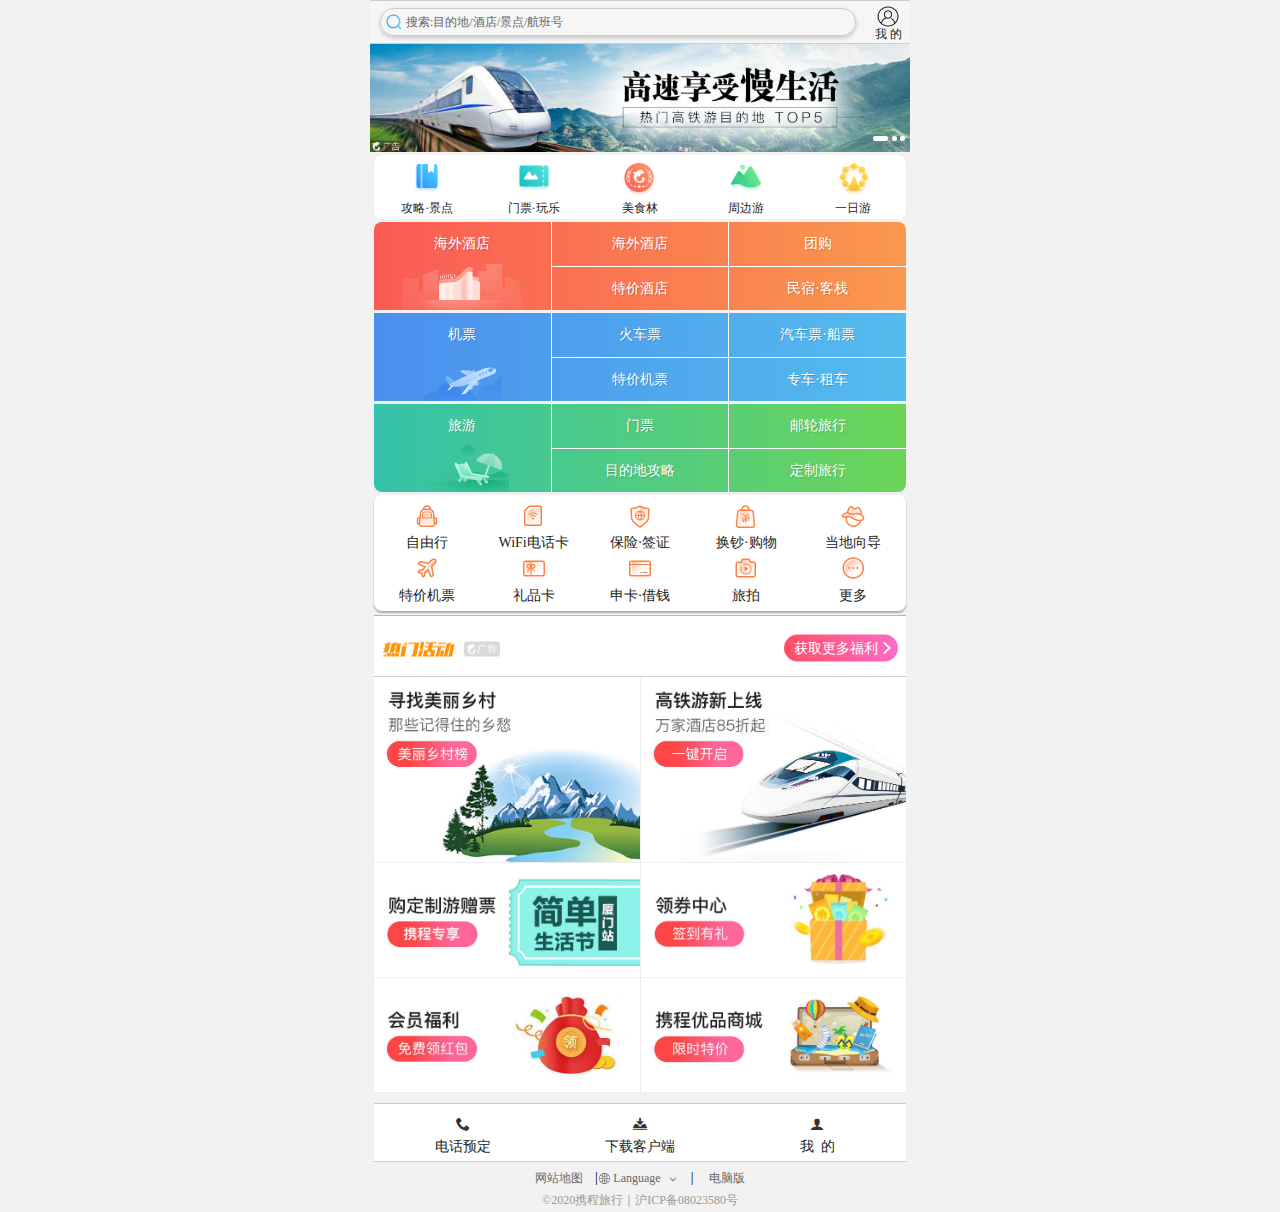
<file: Flex伸缩布局/index.html>
<!DOCTYPE html>
<html lang="en">
<head>
                                                                <!--技术选型
                                                        方案：我们采取单独制作移动页面方案
                                                        技术：布局采取flex布局-->
    <meta charset="UTF-8">
    <!--视口标签-->   <!--现在我们终于知道我们最后一个视口标签的不允许缩放了，它就可以解决移动端click单击事件不会出现300毫秒的延时-->
    <meta name="viewport" content="width=device-width, initial-scale=1.0, maximum-scale=1.0, minimum-scale=1.0, user-scalable=no">
    <!--CSS初始化样式-->
    <link rel="stylesheet" href="css/normalize.css">
    <!--引入首页样式-->
    <link rel="stylesheet" href="css/index.css">
    <!--引入我们的index.js文件-->
    <script src="js/index.js"></script>
    <title>携程在手，说走就走</title>
</head>
<body>
    <!-- 返回顶部模块 -->
    <div class="goBack"></div>
        <!--顶部搜索-->
<div class="search-index">
    <div class="search">搜索:目的地/酒店/景点/航班号</div>
    <a href="#" class="user">我 的</a>
</div>
        <!--焦点图模块-->
<div class="focus">
<!--    我们的轮播图都是用ul 和 li来布局的-->
    <ul>
        <!--这就是我们移动端不一样的地方，我们要拖动图片，我们拖动第一张往左拖动的时候，最后一张图片应该露出来，所以最后一张图片也应该复制到前面去-->
        <li><img src="upload/focus3.jpg" alt=""></li>
        <li><img src="upload/focus1.jpg" alt=""></li>
        <li><img src="upload/focus2.jpg" alt=""></li>
        <li><img src="upload/focus3.jpg" alt=""></li>
        <li><img src="upload/focus1.jpg" alt=""></li>
    </ul>
    <!--小圆点-->
    <ol>
        <li class="current"></li>
        <li></li>
        <li></li>
    </ol>
</div>
    <!--局部导航栏-->
<ul class="local-nav">
    <li> <!--title属性，鼠标放在a上会有提示-->
        <a href="#" title="攻略·景点">
            <span class="local-nav-icon-icon1"></span>
            <span>攻略·景点</span>
        </a>
    </li>
    <li> <!--title属性，鼠标放在a上会有提示-->
        <a href="#" title="门票·玩乐">
            <span class="local-nav-icon-icon2"></span>
            <span>门票·玩乐</span>
        </a>
    </li>
    <li> <!--title属性，鼠标放在a上会有提示-->
        <a href="#" title="美食林">
            <span class="local-nav-icon-icon3"></span>
            <span>美食林</span>
        </a>
    </li>
    <li> <!--title属性，鼠标放在a上会有提示-->
        <a href="#" title="周边游">
            <span class="local-nav-icon-icon4"></span>
            <span>周边游</span>
        </a>
    </li>
    <li> <!--title属性，鼠标放在a上会有提示-->
        <a href="#" title="一日游">
            <span class="local-nav-icon-icon5"></span>
            <span>一日游</span>
        </a>
    </li>
</ul>

    <!--主导航栏-->
<nav>
    <div class="nav-common">
        <div class="nav-items">
            <a href="#" title="海外酒店">海外酒店</a>
        </div>
        <div class="nav-items">
            <a href="#" title="海外酒店">海外酒店</a>
            <a href="#" title="特价酒店">特价酒店</a>
        </div>
        <div class="nav-items">
            <a href="#" title="团购">团购</a>
            <a href="#" title="民宿·客栈">民宿·客栈</a>
        </div>
    </div>
    <div class="nav-common">
        <div class="nav-items">
            <a href="#" title="机票">机票</a>
        </div>
        <div class="nav-items">
            <a href="#" title="火车票">火车票</a>
            <a href="#">特价机票</a>
        </div>
        <div class="nav-items">
            <a href="#" title="汽车票·船票">汽车票·船票</a>
            <a href="#" title="专车·租车">专车·租车</a>
        </div>
    </div>
    <div class="nav-common">
        <div class="nav-items">
            <a href="#" title="旅游">旅游</a>
        </div>
        <div class="nav-items">
            <a href="#" title="门票">门票</a>
            <a href="#" title="目的地攻略">目的地攻略</a>
        </div>
        <div class="nav-items">
            <a href="#" title="邮轮旅行">邮轮旅行</a>
            <a href="#" title="定制旅行">定制旅行</a>
        </div>
    </div>
</nav>
        <ul class="subnav-entry">
            <li>
                <a href="#" title="自由行">
                    <span class="subnav-entry-icon-icon1"></span>
                    <span>自由行</span>
                </a>
            </li>
            <li>
                <a href="#" title="WiFi电话卡">
                    <span class="subnav-entry-icon-icon2"></span>
                    <span>WiFi电话卡</span>
                </a>
            </li>
            <li>
                <a href="#" title="保险·签证">
                    <span class="subnav-entry-icon-icon3"></span>
                    <span>保险·签证</span>
                </a>
            </li>
            <li>
                <a href="#" title="换钞·购物">
                    <span class="subnav-entry-icon-icon4"></span>
                    <span>换钞·购物</span>
                </a>
            </li>
            <li>
                <a href="#" title="当地向导">
                    <span class="subnav-entry-icon-icon5"></span>
                    <span>当地向导</span>
                </a>
            </li>
            <li>
                <a href="#" title="特价机票">
                    <span class="subnav-entry-icon-icon6"></span>
                    <span>特价机票</span>
                </a>
            </li>
            <li>
                <a href="#" title="礼品卡">
                    <span class="subnav-entry-icon-icon7"></span>
                    <span>礼品卡</span>
                </a>
            </li>
            <li>
                <a href="#">
                    <span class="subnav-entry-icon-icon8"></span>
                    <span>申卡·借钱</span>
                </a>
            </li>
            <li>
                <a href="#" title="旅拍">
                    <span class="subnav-entry-icon-icon9"></span>
                    <span>旅拍</span>
                </a>
            </li>
            <li>
                <a href="#" title="更多">
                    <span class="subnav-entry-icon-icon10"></span>
                    <span>更多</span>
                </a>
            </li>
        </ul>

            <!--销售模块-->
<div class="sales-box">
    <div class="sales-hd">
        <!--这里面放了个 h2 标签只是一个网站优化标签的作用，里面添上内容把它隐藏就可以了-->
        <h2>热门活动</h2>
        <a href="#" class="more">获取更多福利</a>
    </div>
    <div class="sales-bd">
        <div class="row">
            <a href="#"><img src="upload/pic1.jpg"></a>
            <a href="#"><img src="upload/pic2.jpg"></a>
        </div>
        <div class="row">
            <a href="#"><img src="upload/pic3.jpg"></a>
            <a href="#"><img src="upload/pic4.jpg"></a>
        </div>
        <div class="row">
            <a href="#"><img src="upload/pic5.jpg"></a>
            <a href="#"><img src="upload/pic6.jpg"></a>
        </div>
    </div>
</div>
<div class="tool-box">
    <div class="tool-cn">
        <a href="#">
            <span></span>
            <span>电话预定</span>
        </a>
        <a href="#">
            <span></span>
            <span>下载客户端</span>
        </a>
        <a href="#">
            <span></span>
            <span>我 的</span>
        </a>
    </div>
    <div class="tool-ver">
        <!--小竖线的两种做法，第一我们可以放个span盒子span里面放 | 然后给span一个左右padding值，就可以撑开了
                         第二我们可以给a标签一个 右边框   或者是定位都可以-->
        <a href="#">网站地图</a><span>|</span>
        <a href="#" class="two">Language </a><span>|</span>
        <a href="#">电脑版</a>
        <p>©2020携程旅行｜沪ICP备08023580号</p>
    </div>
</div>
</body>
</html>
</file>
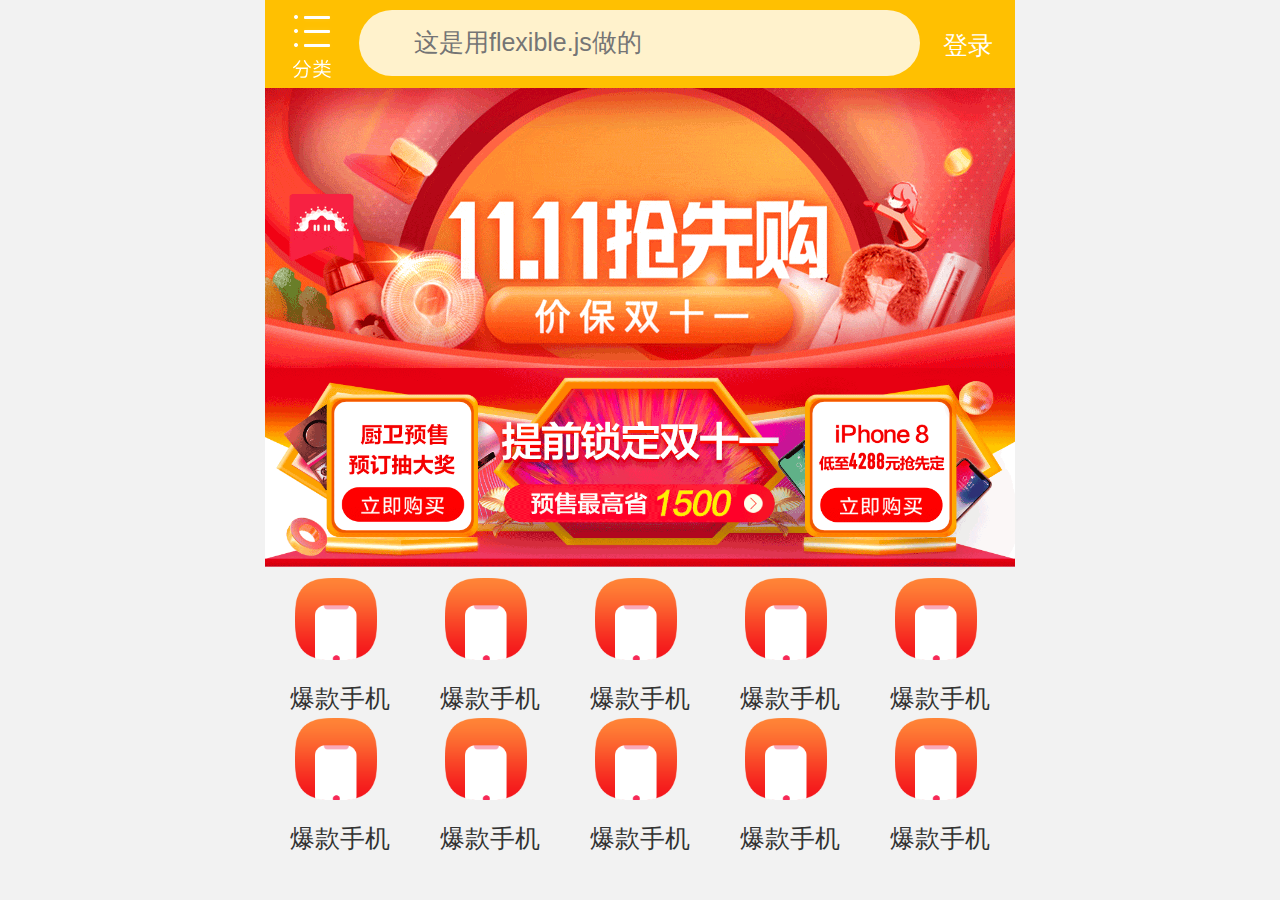
<file: rem布局/flexible.js + rem/index.html>
<!DOCTYPE html>
<html lang="en">
<!--简洁高效的rem适配方案flexible.js  -->
<!--·手机淘宝团队出的简洁高效 移动端适配库-->
<!--·我们再也不需要在写不同屏幕的媒体查询，因为里面js做了处理-->
<!--·它的原理是把当前设备划分为10等份，但是不同设备下，比例还是一致的-->
<!--·我们要做的，就是确定好我们当前设备的html 文字大小就可以了-->
<!--·比如当前设计稿是750px，那么我们只需要把html文字大小设置为 75px（750px / 10）就可以-->
<!--·里面页面元素rem值：页面元素的px值 / 75-->
<!--·剩余的，让flexible.js来去算   github地址：https://github.com/amfe/lib-flexible-->

<!--1.技术选型-->
<!--方案：我们采取单独制作移动页面方案-->
<!--技术：布局采取rem适配布局2（flexible.js + rem）-->
<!--设计图：本设计图采用750px设计尺寸-->

<!--2.搭建相关文件夹结构-->

<!--3.引入我们的视口标签还有js文件-->

<!--4.body样式-->

<!--5. VScode px 转换 rem 插件 cssrem-->
<!--首先去扩展库里 安装  cssrem-->
<!--我们要想更改html：font-size就要在在左下角的设置里面点进去，搜索 cssrem 更改里面数值就可以了-->

<head>
    <meta charset="UTF-8">
    <!--    引入移动端需要的视口标签-->
    <meta name="viewport" content="width=device-width, initial-scale=1.0,maximum-scale=1.0, minimum-scale=1.0 user-scalable=0">
    <title>Title</title>
    <!--    引入移动端初始化样式-->
    <link rel="stylesheet" href="css/normalize.css">
    <!--    引入首页初始化样式-->
    <link rel="stylesheet" href="css/index.css">
    <!--    引入 flexible.js （主要帮助我们判断出现不同大小屏幕的时候自动划分十等份）-->
    <script src="js/flexible.js"></script>
    <!--当我们打开页面的时候，我的浏览器宽度是1536px，右键检查就会发现，html的font-size是453.6px，打开其他屏幕也是一样的，说明js文件引入成功-->
</head>

<body>
    <!-- 顶部导航栏 -->
    <div class="search-content">
        <a href="#" class="classify"></a>
        <div class="search">
            <form action="">
                <input type="search" placeholder="这是用flexible.js做的">
            </form>
        </div>
        <a href="#" class="login">登录</a>
    </div>
    <!-- banner -->
    <div class="banner">
        <img src="upload/banner.gif" alt="">
    </div>
    <!-- 广告部分 -->
    <div class="ad">
        <a href="#"><img src="upload/ad1.gif" alt=""></a>
        <a href="#"> <img src="upload/ad2.gif" alt=""></a>
        <a href="#"> <img src="upload/ad3.gif" alt=""></a>
    </div>
    <!-- nav -->
    <!-- 不要把 nav标签 和 div class=nav 弄混了 -->
    <nav>
        <a href="#">
            <img src="upload/nav1.png" alt="">
            <span>爆款手机</span>
        </a>
        <a href="#">
            <img src="upload/nav1.png" alt="">
            <span>爆款手机</span>
        </a>
        <a href="#">
            <img src="upload/nav1.png" alt="">
            <span>爆款手机</span>
        </a>
        <a href="#">
            <img src="upload/nav1.png" alt="">
            <span>爆款手机</span>
        </a>
        <a href="#">
            <img src="upload/nav1.png" alt="">
            <span>爆款手机</span>
        </a>
        <a href="#">
            <img src="upload/nav1.png" alt="">
            <span>爆款手机</span>
        </a>
        <a href="#">
            <img src="upload/nav1.png" alt="">
            <span>爆款手机</span>
        </a>
        <a href="#">
            <img src="upload/nav1.png" alt="">
            <span>爆款手机</span>
        </a>
        <a href="#">
            <img src="upload/nav1.png" alt="">
            <span>爆款手机</span>
        </a>
        <a href="#">
            <img src="upload/nav1.png" alt="">
            <span>爆款手机</span>
        </a>
    </nav>
</body>

</html>
</file>
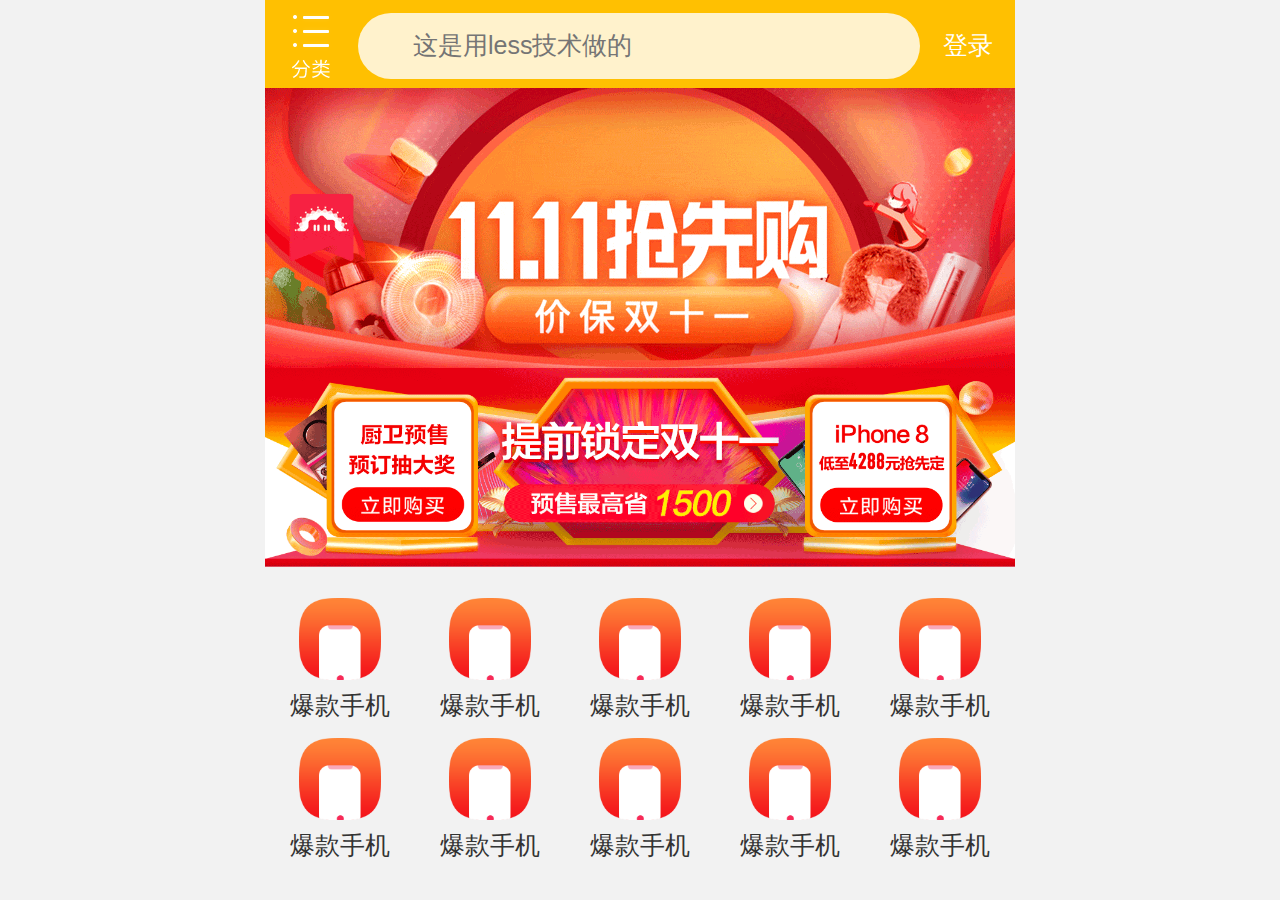
<file: rem布局/媒体查询 + less + rem/index.html>
<!DOCTYPE html>
<html lang="en">
<!-- 1.技术选型-->
<!--方案：我们采取单独制作移动页面方案-->
<!--技术：布局采取 rem 适配布局（媒体查询 + less + rem）-->
<!--设计图：本设计图采用750px 设计尺寸-->

<!--2.搭建相关文件夹结构-->

<!-- 3.设置视口标签以及引入移动端初始化样式-->

<!--4.设置公共 common.less 文件-->
<!--1.新建 common.less   设置好最常见的屏幕尺寸，利用媒体查询设置不同的html字体大小，因为除了首页其他页面也需要-->
<!--2.我们关心的尺寸有 320px、360px、375px（iPhone6/7/8）、384px、400px（OPPO R11 Plus）、414px、424px、480px、540px、720px、750px-->
<!--3.划分的份数我们定为15等份-->
<!--4.因为我们PC端也可以打开我们苏宁移动端首页，我们默认html字体大小为 50px，主要这句话写到最上面-->


<!--5.新建 index.less文件
                                                    1.新建index.less 这里面写首页的样式
                                                    2.将刚才设置好的common.less引入到index.less里面
                                         语法如下：在 index.less 中导入 common.less文件   @import "common"
                                                    3.生成index.css引入到 index.html里面，这样就不用引入 common.css了  -->

<head>
    <meta charset="UTF-8">
    <meta name="viewport" content="width=device-width, initial-scale=1.0, maximum-scale=1.0, minimum-scale=1.0, user-scalable-scale=0">
    <title>Title</title>
    <link rel="stylesheet" href="css/normalize.css">
    <link rel="stylesheet" href="css/index.css">
</head>

<body>
    <!--顶部搜索框-->
    <div class="search-content">
        <!--用我们flex布局，左右盒子用rem写死，中间flex：1自适应宽度就可以了-->
        <a href="#" class="classify"></a>
        <div class="search">
            <!--有了 input  就要用form表单包起来-->
            <form action="">
                <!-- 注意！注意！注意！  因为是搜索框，所以type类型一定是 search -->
                <input type="search" value="这是用less技术做的">
            </form>
        </div>
        <a href="#" class="login">登录</a>
    </div>
    <!-- banner 部分 -->
    <div class="banner">
        <img src="upload/banner.gif">
    </div>
    <!-- 广告 ad -->
    <div class="ad">
        <a href="#"><img src="upload/ad1.gif" alt=""></a>
        <a href="#"><img src="upload/ad2.gif" alt=""></a>
        <a href="#"><img src="upload/ad3.gif" alt=""></a>
    </div>
    <!-- nav -->
    <nav>
        <a href="#">
            <img src="images/nav1.png" alt="">
            <span>爆款手机</span>
        </a>
        <a href="#">
            <img src="images/nav1.png" alt="">
            <span>爆款手机</span>
        </a>
        <a href="#">
            <img src="images/nav1.png" alt="">
            <span>爆款手机</span>
        </a>
        <a href="#">
            <img src="images/nav1.png" alt="">
            <span>爆款手机</span>
        </a>
        <a href="#">
            <img src="images/nav1.png" alt="">
            <span>爆款手机</span>
        </a>
        <a href="#">
            <img src="images/nav1.png" alt="">
            <span>爆款手机</span>
        </a>
        <a href="#">
            <img src="images/nav1.png" alt="">
            <span>爆款手机</span>
        </a>
        <a href="#">
            <img src="images/nav1.png" alt="">
            <span>爆款手机</span>
        </a>
        <a href="#">
            <img src="images/nav1.png" alt="">
            <span>爆款手机</span>
        </a>
        <a href="#">
            <img src="images/nav1.png" alt="">
            <span>爆款手机</span>
        </a>
    </nav>
</body>

</html>
</file>
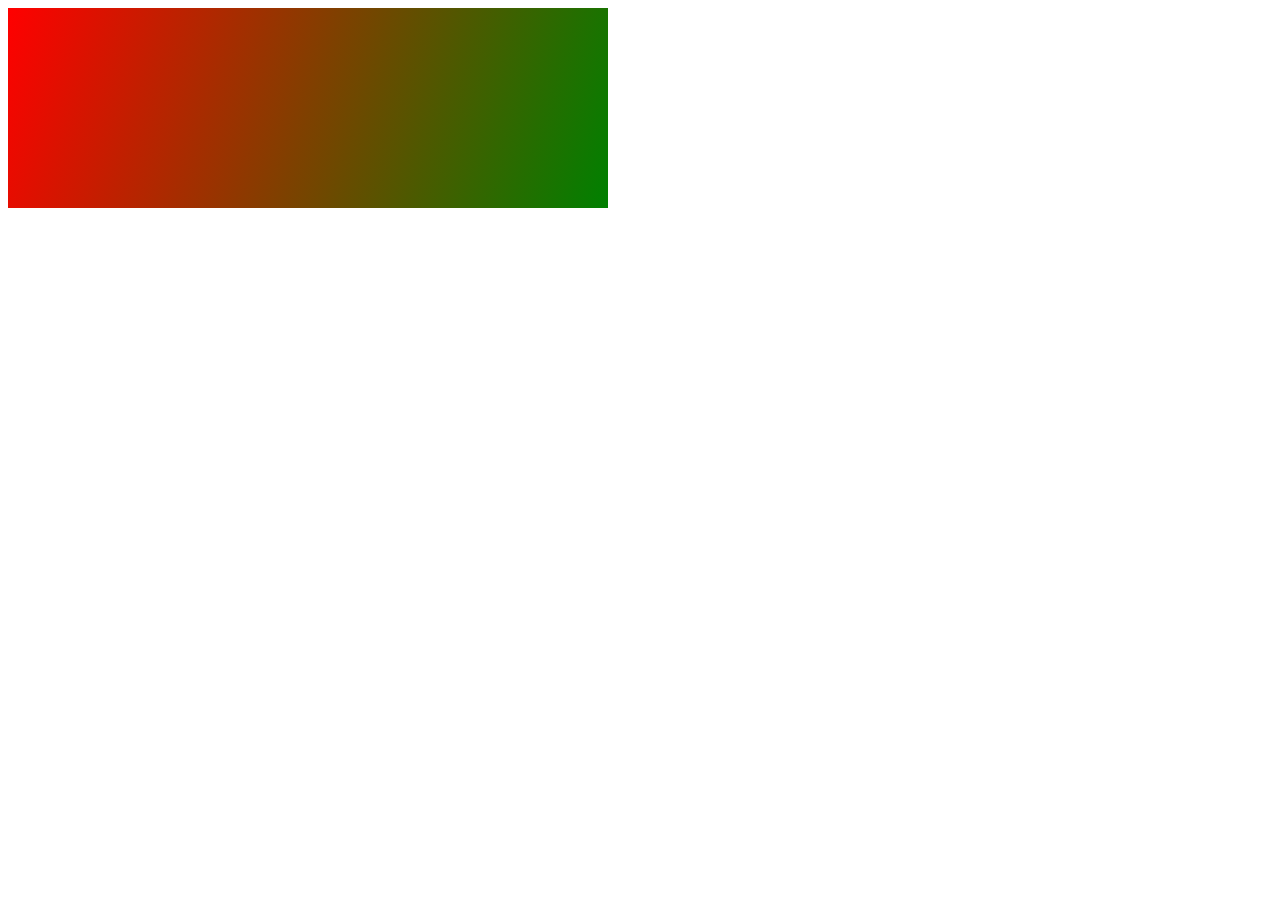
<file: Flex伸缩布局/背景线性渐变.html>
<!DOCTYPE html>
<html lang="en">
<head>
    <meta charset="UTF-8">
    <title>Title</title>
                                                                       <!--背景线性渐变-->
                                            <!--语法 background：-webkit-linear-gradient（起始方向，颜色1，颜色2）；-->
                                                        <!--背景渐变必须添加浏览器私有前缀
                                                        起始方向可以是：方位名词 或者 度数 如果省略默认就是 top-->
    <style>
        div {
            width: 600px;
            height: 200px;
           /* 背景渐变的属性必须加上浏览器私有前缀，现在浏览器支持情况不是很好*/
            /*background: -webkit-linear-gradient(left, red , green);*/

            /*如果不写方位名词，默认的就是从上面往下渐变*/
            /*background: -webkit-linear-gradient(red,green);*/

            /*从左上角到开始渐变*/
            background: -webkit-linear-gradient(top left, red , green );
        }
    </style>
</head>
<body>
<div></div>
</body>
</html>
</file>
<file: Flex伸缩布局/css/index.css>
body {
    max-width: 540px;
    /*最小宽度我们一般都设为320px，因为现在手机分辨率最小是320都很少见了*/
    min-width: 320px;
    margin: 0 auto;
    color: #000;
    background: #f2f2f2;
    /*不会出现水平滚动条*/
    overflow-x: hidden;
    /*清除移动端点击的底色效果*/
    -webkit-tap-highlight-color: transparent;
    font: 400 14px/1.5 Tahoma,"Lucida Grande",Verdana,"Microsoft Yahei",STXihei,hei;
}
@font-face {
    font-family: 'icomoon';
    src:  url('../fonts/icomoon.eot?x4yrb');
    src:  url('../fonts/icomoon.eot?x4yrb#iefix') format('embedded-opentype'),
    url('../fonts/icomoon.ttf?x4yrb') format('truetype'),
    url('../fonts/icomoon.woff?x4yrb') format('woff'),
    url('../fonts/icomoon.svg?x4yrb#icomoon') format('svg');
    font-weight: normal;
    font-style: normal;
    font-display: block;
}

ul {
    margin: 0;
    padding: 0;
    list-style: none;
}
img {
    vertical-align: middle;
}
a {
    text-decoration: none;
    color: #222;
}
div {
    box-sizing: border-box;
}
.search-index {
    /*保证我们顶部搜索框层级最高*/
    z-index: 999;
    display: flex;
    /*固定定位跟父级没有关系，它是以屏幕为准的，要给它重新加上最大宽度，最小宽度，并利用定位居中办法将它定到中间来*/
    position: fixed;
    top: 0;
    /*定位的盒子居中办法*/
    left: 50%;
        /*兼容老版本浏览器*/
    -webkit-transform: translateX(-50%);
    transform: translateX(-50%);
    min-width: 320px;
    max-width: 540px;
    /*固定定位的盒子一定要给宽高啊*/
    width: 100%;
    height: 44px;
    background-color: #f6f6f6;
    border-top: 1px solid #ccc;
    border-bottom: 1px solid #ccc;
}
.search {
    position: relative;
    flex: 1;
    height: 28px;
    /*行高等于高是让文字居中的，但是我们的高不是28px，有2px边框被算到里面了*/
    line-height: 26px;
    width: 477px;
    border: 1px solid #ccc;
    border-radius: 15px;
    box-shadow: 0 2px 4px rgba(0,0,0,.2);
    margin: 7px 10px;
    padding:  0 25px;
    font-size: 12px;
    color: #666;
}
.search::before {
    /*绝对定位的盒子不占位置，可以在后面放内容*/
    position: absolute;
    top: 5px;
    left: 5px;
    content: "";
    width: 15px;
    height: 15px;
    background: url("../img/sprite1.15.png") no-repeat 0 0;
    background-size: 22px auto;
}
.user {
    /*a是行内元素，指定宽高是没有效果的*/
    width: 44px;
    height: 44px;
    font-size: 12px;
    text-align: center;
    color: #222;
}
.user::before {
    /*伪元素必写属性*/
    content: "";
    /*伪元素是行内元素，要转换为行内快*/
    display: block;
    width: 22px;
    height: 22px;
    /*background: url("../img/sprite.png") no-repeat -58px -309px;
    background-size: 104px auto;*/
    background: url("../img/sprite1.15.png") no-repeat 0 -77px;
    background-size: 22px 123px;
    /*给下面指定一个负值，下面的文字就会上来了*/
    margin: 4px auto -2px;
}
    /*goback*/
.goBack {
    display: none;
    position: fixed;
    bottom: 140px;
    right: 20px;
    background: url("../img/back.png") no-repeat;
    width: 38px;
    height: 38px;
    /*背景图缩放*/
    background-size: 38px 38px;
}
.focus {
    /*溢出隐藏左右图片*/
    overflow: hidden;
    position: relative;
    padding-top: 44px;
}
.focus ul {
    /*我没高度，我里面的孩子还浮动了，所以就要给它清除浮动*/
    overflow: hidden;
    width: 500%;
    /*再让我们ul向左走100%，让我们的第一张图片漏出来*/  /*让ul左边走屏幕的宽度*/
    margin-left: -100%;
}
.focus ul li {
    /*因为我们图片默认是父亲有多宽我就有多宽，所以ul设置500，我们的li一开始还没跟宽度，所以它也会是百分之500，所以我们就用移动端的百分比布局每个占20就可以了*/
    float: left;
    width: 20%;
}
.focus img {
    /*因为上面的盒子是固定定位不占位置，所以图片上边的地方是被上面的盒子盖住了，我们用margin或者padding移下来就好了*/
    width: 100%;
}
.focus ol {
    position: absolute;
    bottom: 5px;
    right: 5px;
    /*清除ol默认的外边距*/
    margin: 0;
}
.focus ol li {
    /*转换为行内块，这样就不用再浮动了*/
    display: inline-block;
    list-style: none;
    width: 5px;
    height: 5px;
    background-color: #fff;
    border-radius: 2px;
    /*让我们的小圆点也有一个过渡效果*/
    transition: all .3s;
}
.focus ol li.current {
    width: 15px;
}
.local-nav {
    display: flex;
    border-radius: 8px;
    height: 64px;
    background-color: #fff;
    margin: 3px 4px;
}
.local-nav li {
    flex: 1;
}
.local-nav a {
    /*每个盒子里的上下布局我们可以放两个span，一个放图片，一个放文字，记得要给它的父亲转换为flex，因为默认主轴是X轴，要想竖着排列，就要把主轴转换为y轴，然后再把侧轴x轴居中就可以了*/
    display: flex;
    flex-direction: column;
    /*侧轴居中对齐，因为是单行*/
    align-items: center;
    font-size: 12px;
}
/*用属性选择器做更方便*/
.local-nav li [class^=local-nav-icon]{
    width: 40px;
    height: 36px;
    background: url("../img/sprite3.png") no-repeat 0 -7px;
    background-size: 40px auto;
    margin-top: 8px;

}
.local-nav li .local-nav-icon-icon2 {
    background-position: 0 -47px;
}
.local-nav li .local-nav-icon-icon3 {
    background-position: -1px -85px;
}
.local-nav li .local-nav-icon-icon4 {
    background-position: 0 -127px;
}
.local-nav li .local-nav-icon-icon5 {
    background-position: 1px -165px;
}
/*导航栏*/
nav {
    /*要想让大的nav盒子指定圆角属性，要先把子盒子溢出隐藏*/
    border-radius: 8px;
    overflow: hidden;
    margin: 0 4px 3px;
}
.nav-common {
    display: flex;
    height: 88px;
    background-color: pink;
}
.nav-common:nth-child(1) {
                    /*线性渐变*/
    background: -webkit-linear-gradient(left, rgb(250,91,85), rgb(250,152,77));
}
.nav-common:nth-child(2) {
    background: -webkit-linear-gradient(left, rgb(75,143,237), rgb(83,188,237));
}
.nav-common:nth-child(3) {
    background: -webkit-linear-gradient(left, rgb(52,194,170), rgb(108,213,88));
}
.nav-common:nth-child(2) {
    /*给我们中间的第二个div盒子指定一个上下margin值*/
    margin: 3px 0;
}
.nav-items {
    /*这样写是不冲突的*/
    display: flex;
    flex: 1;
    flex-direction: column;
    /*想要让文字居中还得用 text-align  line-height*/
}
.nav-items a {
    flex: 1;
    text-align: center;
    /*盒子的一半*/
    line-height: 44px;
    color: #fff;
    font-size: 14px;
    /*文字阴影*/
    text-shadow: 1px 1px rgba(0,0,0,.2);
}
.nav-items a:nth-child(1) {
    border-bottom: 1px solid #fff;
}
.nav-items:nth-child(1) a {
    /*取消第一个a的下边框*/
    border: 0;
    /*让图片底侧居中显示*/
    background: url("../img/hotel.png") no-repeat bottom center;
    /*三倍图做法*/
    background-size: 121px auto;
}
.nav-common:nth-child(2) .nav-items:nth-child(1) a {
    background: url("../img/plane.png") no-repeat bottom center;
    background-size: 80px auto;
}
.nav-common:nth-child(3) .nav-items:nth-child(1) a {
    background: url("../img/sun.png") no-repeat bottom center;
    background-size: 94px auto;
}
    /*-n+2  就是选择前两个盒子*/
.nav-items:nth-child(-n+2) {
    /*我们有初始化样式  border-box 所以给了边框也不会掉下来*/
    border-right: 1px solid #fff;
}
        /*侧导航栏*/
.subnav-entry {
    border-radius: 8px;
    margin: 0 4px;
    display: flex;
    background-color: #fff;
    flex-wrap: wrap;
    padding: 5px 0;
    box-shadow: 0 2px 2px rgba(0,0,0,.3);
}
.subnav-entry li {
    height: 53px;
    /*里面的子盒子可以写 % 相对于父级来说的（flex：20% 的话，一个是百分之二十，五个就是百分之百，所以一行只能放5个）*/
    flex: 20%;
}
.subnav-entry li a {
    display: flex;
    flex-direction: column;
    align-items: center;
}
.subnav-entry [class^=subnav-entry-icon] {
    width: 28px;
    height: 28px;
    background: url("../img/sprite4.png") no-repeat -0 -2px;
    background-size: 28px auto;
    margin-top: 4px;
}
.subnav-entry .subnav-entry-icon-icon2 {
    background-position: -1px -31px;
}
.subnav-entry .subnav-entry-icon-icon3 {
    background-position: 0 -58px;
}
.subnav-entry .subnav-entry-icon-icon4 {
    background-position: 0 -85px;
}
.subnav-entry .subnav-entry-icon-icon5 {
    background-position: 0 -114px;
}
.subnav-entry .subnav-entry-icon-icon6 {
    background-position: 0 -143px;
}
.subnav-entry .subnav-entry-icon-icon7 {
    background-position: 0 -171px;
}
.subnav-entry .subnav-entry-icon-icon8 {
    background-position: 0 -199px;
}
.subnav-entry .subnav-entry-icon-icon9 {
    background-position: 0 -227px;
}
.subnav-entry .subnav-entry-icon-icon10 {
    background-position: 0 -255px;
}
/*销售模块*/
.sales-box {
    border-top: 1px solid #bbb;
    background-color: #fff;
    margin: 4px;
}
.sales-hd {
    position: relative;
    height: 44px;
    border-bottom: 1px solid #ccc;
}
.sales-hd h2 {
    position: relative;
    /*text-indent 属性规定文本块中首行文本的缩进*/
    text-indent: -999px;
    /*把文字缩进到页面之外，然后溢出隐藏就可以了*/
    overflow: hidden;
}
.sales-hd h2::before {
    /*因为是行内元素，我们要转换为块级元素*/
    position: absolute;
    top: 50%;
    /*盒子Y轴居中办法*/
    transform: translateY(-50%);
    left: 8px;
    content: "";
    width: 79px;
    height: 15px;
    background: url("../img/sprite5.png") no-repeat 0 -19px;
    background-size: 79px auto;
}
.sales-hd h2::after {
    /*因为是行内元素，我们要转换为块级元素*/
    position: absolute;
    top: 50%;
    /*盒子Y轴居中办法*/
    transform: translateY(-50%);
    left: 90px;
    content: "";
    width: 36px;
    height: 15px;
    background: url("../img/icon-gg.png") no-repeat;
    background-size: 36px auto;
}
.more {
    position: absolute;
    top: 15px;
    transform: translateY(-50%);
    right: 8px;
    border-radius: 15px;
    background: -webkit-linear-gradient(left, rgb(255,79,103),rgb(255,107,198));
    color: #fff;
    padding: 3px 20px 3px 10px;
}
.more::after {
    position: absolute;
    top: 9px;
    right: 9px;
    content: "";
    /*我们给一个上边框和右边框，然后顺时针旋转45度，这样三角形就做出来了*/
    width: 7px;
    height: 7px;
    border-top: 2px solid #fff;
    border-right: 2px solid #fff;
    transform: rotate(45deg);
}
.row {
    display: flex;
}
.row a {
    flex: 1;
    border-bottom: 1px solid #eee;
}
.row a:nth-child(1) {
    /*给每行row的第一个a指定一个右边框*/
    border-right: 1px solid #eee;
}
.sales-bd a img {
    width: 100%;
}
/*底部*/
.tool-box {
    border-top: 1px solid #ccc;
    margin: 10px 4px;
}
.tool-cn {
    display: flex;
    background-color: #fff;
    border-bottom: 1px solid #ccc;
}
.tool-cn a {
    display: flex;
    flex: 1;
    flex-direction: column;
    align-items: center;
    margin-top: 5px;
    padding: 5px 0;
}
.tool-cn a span {
    font-family: 'icomoon';
    flex: 1;
}
.tool-cn a span:nth-child(1) {
    color: #333;
}
.tool-ver {
    margin-top: 5px;
}
.tool-ver a {
    position: relative;
    font-family: 'icomoon';
    color: #666;
    font-size: 12px;
}
.two::before {
    content: "";
    position: absolute;
    top: 2px;
    left: -17px;
    width: 11px;
    height: 11px;
    background: url("../img/sprite6.png") no-repeat 0 -160px;
    background-size: 30px auto;
    margin: 0 3px;
}
.tool-ver {
    text-align: center;
}
.tool-ver span {
    padding: 0 12px;
}
.tool-ver p {
    line-height: 0;
    color: #999;
    font-size: 12px;
}
</file>
<file: rem布局/flexible.js + rem/css/index.css>
/*首页样式*/

body {
    min-width: 320px;
    /*flexible 是根据当前屏幕进行划分十等份的，不像媒体查询，最大就是750px，所以这里我们还要加上最大宽度 把它限定死*/
    max-width: 750px;
    /*flexible 给我们划分了10等份   所以是10 * 75 = 750px*/
    width: 10rem;
    margin: 0 auto;
    line-height: 1.5;
    font-family: Arial, Helvetica;
    background-color: #f2f2f2;
}

a {
    text-decoration: none;
    font-size: .333333rem;
}


/* 如果我们的屏幕超过了 750px 那么我们就按照750设计稿来走 不要让我们的页面超过750px （用媒体查询给它限定死）*/

@media screen and (min-width: 750px) {
    html {
        /* 这里面flexible.js的权重更高，所以我们就要提高权重 */
        font-size: 75px!important;
    }
}


/* 顶部导航栏 */

.search-content {
    display: flex;
    /* 如果我们这样写的话是有问题的，它在我们的电脑打开是一个通栏的高度也变大了，正是因为 flexible.js的处理把我目前浏览器的宽高也进行划分了
    ， 不像以前用媒体查询一样，只写到750px    所以以我现在现在的浏览器打开是1536px 划分十等份就是153.6px width：10rem * 153.6px =1536px
    得到的结果还是我本身浏览器的宽度*/
    position: fixed;
    top: 0;
    /* 固定定位的盒子居中办法 */
    left: 50%;
    transform: translateX(-50%);
    width: 10rem;
    height: 1.173333rem;
    background-color: rgb(255, 192, 1);
}

.classify {
    width: .586667rem;
    height: .933333rem;
    background: url(../images/classify.png) no-repeat;
    background-size: .586667rem .933333rem;
    /* 有了flex的盒子不会发生外边距合并的问题 */
    margin: .146667rem .333333rem .133333rem;
}

.search {
    flex: 1;
}

.search input {
    height: .88rem;
    width: 100%;
    margin-top: .133333rem;
    outline: none;
    border: 0;
    padding-left: .733333rem;
    border-radius: .44rem;
    font-size: .333333rem;
    color: #666;
    background-color: rgb(255, 242, 204);
}

.login {
    width: 1rem;
    height: .933333rem;
    margin: .133333rem;
    color: #fff;
    text-align: center;
    line-height: .933333rem;
}


/* banner */

.banner {
    width: 10rem;
    height: 4.906667rem;
}

.banner img {
    width: 100%;
    height: 100%;
}

.ad {
    display: flex;
}

.ad a {
    flex: 1;
}

.ad img {
    width: 100%;
}


/* nav */

nav {
    width: 10rem;
}

nav a {
    float: left;
    width: 2rem;
    height: 1.866667rem;
    text-align: center;
}

nav a img {
    display: block;
    width: 1.093333rem;
    height: 1.093333rem;
    margin: 0 0 .266667rem .4rem;
}

nav a span {
    font-size: .333333rem;
    color: #333;
}
</file>
<file: rem布局/媒体查询 + less + rem/css/index.css>
a {
    text-decoration: none;
}

html {
    font-size: 50px;
}

@media screen and (min-width: 320px) {
    html {
        font-size: 21.33333333px;
    }
}

@media screen and (min-width: 360px) {
    html {
        font-size: 24px;
    }
}

@media screen and (min-width: 375px) {
    html {
        font-size: 25px;
    }
}

@media screen and (min-width: 384px) {
    html {
        font-size: 25.6px;
    }
}

@media screen and (min-width: 400px) {
    html {
        font-size: 26.66666667px;
    }
}

@media screen and (min-width: 414px) {
    html {
        font-size: 27.6px;
    }
}

@media screen and (min-width: 421px) {
    html {
        font-size: 28.26666667px;
    }
}

@media screen and (min-width: 480px) {
    html {
        font-size: 32px;
    }
}

@media screen and (min-width: 540px) {
    html {
        font-size: 36px;
    }
}

@media screen and (min-width: 720px) {
    html {
        font-size: 48px;
    }
}

@media screen and (min-width: 750px) {
    html {
        font-size: 50px;
    }
}

body {
    min-width: 320px;
    width: 15rem;
    margin: 0 auto;
    line-height: 1.5;
    font-family: Arial, Helvetica;
    background-color: #f2f2f2;
}

.search-content {
    display: flex;
    position: fixed;
    top: 0;
    left: 50%;
    transform: translateX(-50%);
    width: 15rem;
    height: 1.76rem;
    background-color: #FFC001;
}

.search-content .classify {
    width: 0.88rem;
    height: 1.4rem;
    margin: 0.22rem 0.5rem 0.14rem 0.48rem;
    background: url(../images/classify.png) no-repeat;
    background-size: 0.88rem 1.4rem;
}

.search-content .search {
    flex: 1;
}

.search-content .search input {
    outline: none;
    width: 100%;
    border: 0;
    height: 1.32rem;
    border-radius: 0.66rem;
    background-color: #FFF2CC;
    margin-top: 0.24rem;
    font-size: 0.5rem;
    padding-left: 1.1rem;
    color: #757575;
    -webkit-appearance: none;
}

.search-content .login {
    width: 1.5rem;
    height: 1.4rem;
    line-height: 1.4rem;
    margin: 0.2rem;
    font-size: 0.5rem;
    text-align: center;
    color: #fff;
}

.banner {
    width: 15rem;
    height: 7.36rem;
}

.banner img {
    width: 100%;
    height: 100%;
}

.ad {
    display: flex;
}

.ad a {
    flex: 1;
}

.ad a img {
    width: 100%;
}

nav {
    width: 15rem;
}

nav a {
    float: left;
    width: 3rem;
    height: 2.8rem;
    text-align: center;
}

nav a img {
    display: block;
    width: 1.64rem;
    height: 1.64rem;
    margin: 0.2rem auto -0.4rem;
}

nav a span {
    font-size: 0.5rem;
    color: #333;
}
</file>
